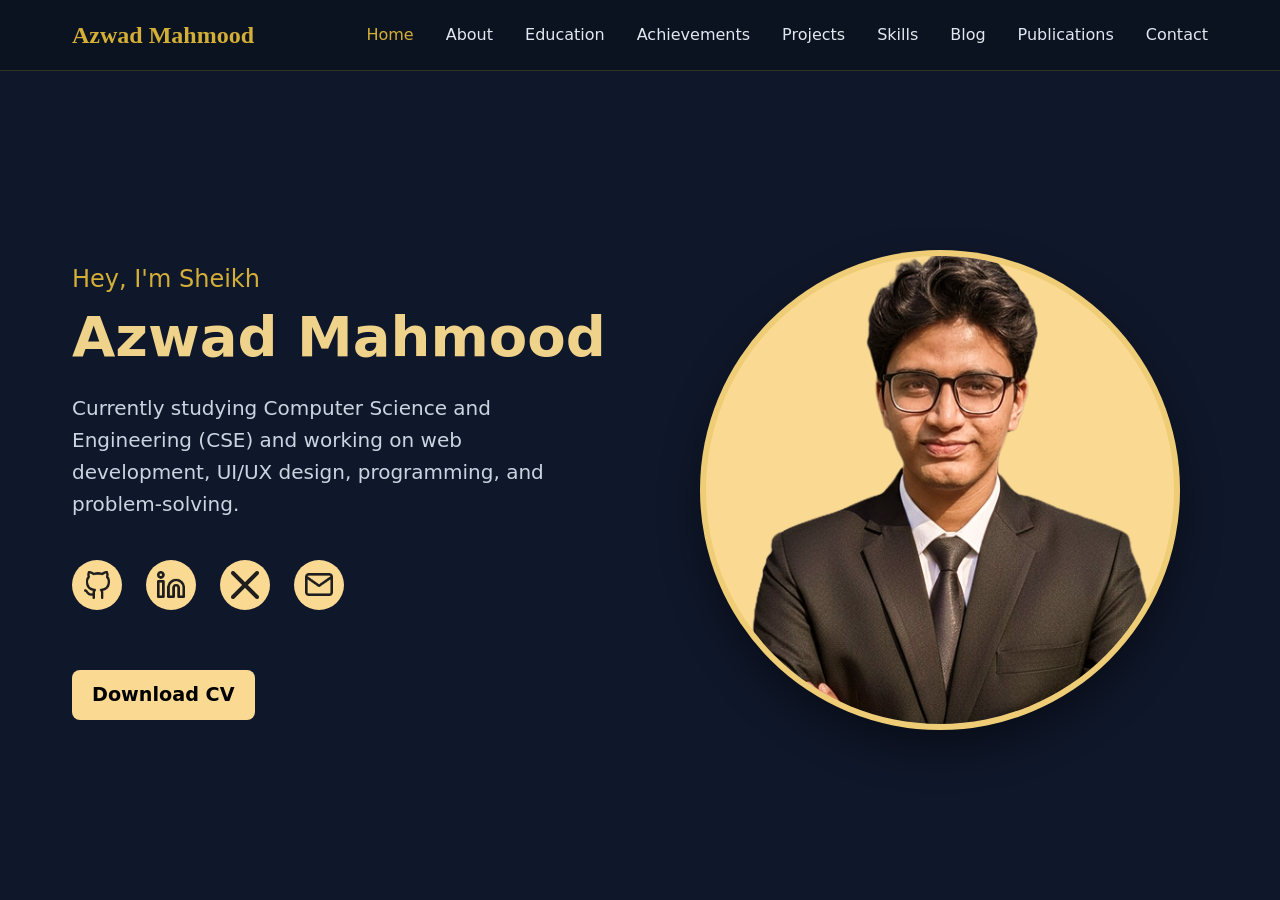
<file: index.html>
<!doctype html>
<html lang="en">

<head>
  <meta charset="UTF-8" />
  <meta name="viewport" content="width=device-width, initial-scale=1.0" />

  <title>Sheikh Azwad Mahmood | Portfolio</title>

  <link rel="stylesheet" href="styles.css" />
</head>

<body>

  <!-- Navbar -->
  <nav class="navbar">
    <div class="nav-container">

      <a href="index.html" class="logo">Azwad Mahmood</a>

      <ul class="nav-links">
        <li><a href="index.html" class="active">Home</a></li>
        <li><a href="about.html">About</a></li>
        <li><a href="education.html">Education</a></li>
        <li><a href="achievements.html">Achievements</a></li>
        <li><a href="projects.html">Projects</a></li>
        <li><a href="skills.html">Skills</a></li>
        <li><a href="blog.html">Blog</a></li>
        <li><a href="publications.html">Publications</a></li>
        <li><a href="contact.html">Contact</a></li>
      </ul>

    </div>
  </nav>


  <!-- Home / Hero Section -->
  <section id="home" class="hero">

    <div class="hero-content">

      <div class="hero-text">

        <p class="greeting">Hey, I'm Sheikh</p>

        <h1 class="name">Azwad Mahmood</h1>

        <p class="description">
          Currently studying Computer Science and Engineering (CSE) and
          working on web development, UI/UX design, programming, and
          problem-solving.
        </p>

        <div class="social-links">

          <a href="https://github.com/1AZWAD" target="_blank" rel="noopener noreferrer" class="social-icon">
            <img src="./assets/icons/github.png" alt="GitHub" />
          </a>

          <a href="https://www.linkedin.com/in/sheikh-azwad-mahmood-7a0b43329" target="_blank" rel="noopener noreferrer"
            class="social-icon">
            <img src="./assets/icons/linkedin.png" alt="LinkedIn" />
          </a>

          <a href="https://x.com/AzwadSheikh" target="_blank" rel="noopener noreferrer" class="social-icon">
            <img src="./assets/icons/twitter.png" alt="X" />
          </a>

          <a href="mailto:mahmoodazwad@gmail.com" class="social-icon">
            <img src="./assets/icons/mail.png" alt="Email" />
          </a>

        </div>


        <div class="hero-btns">

          <a href="./assets/docs/resume.pdf" class="download-cv-btn">
            Download CV
          </a>

        </div>

      </div>


      <div class="hero-image-container">

        <img src="./assets/images/hero.png" alt="Sheikh Azwad Mahmood" class="hero-image" />

      </div>

    </div>

  </section>




  <script src="script.js"></script>

</body>

</html>
</file>
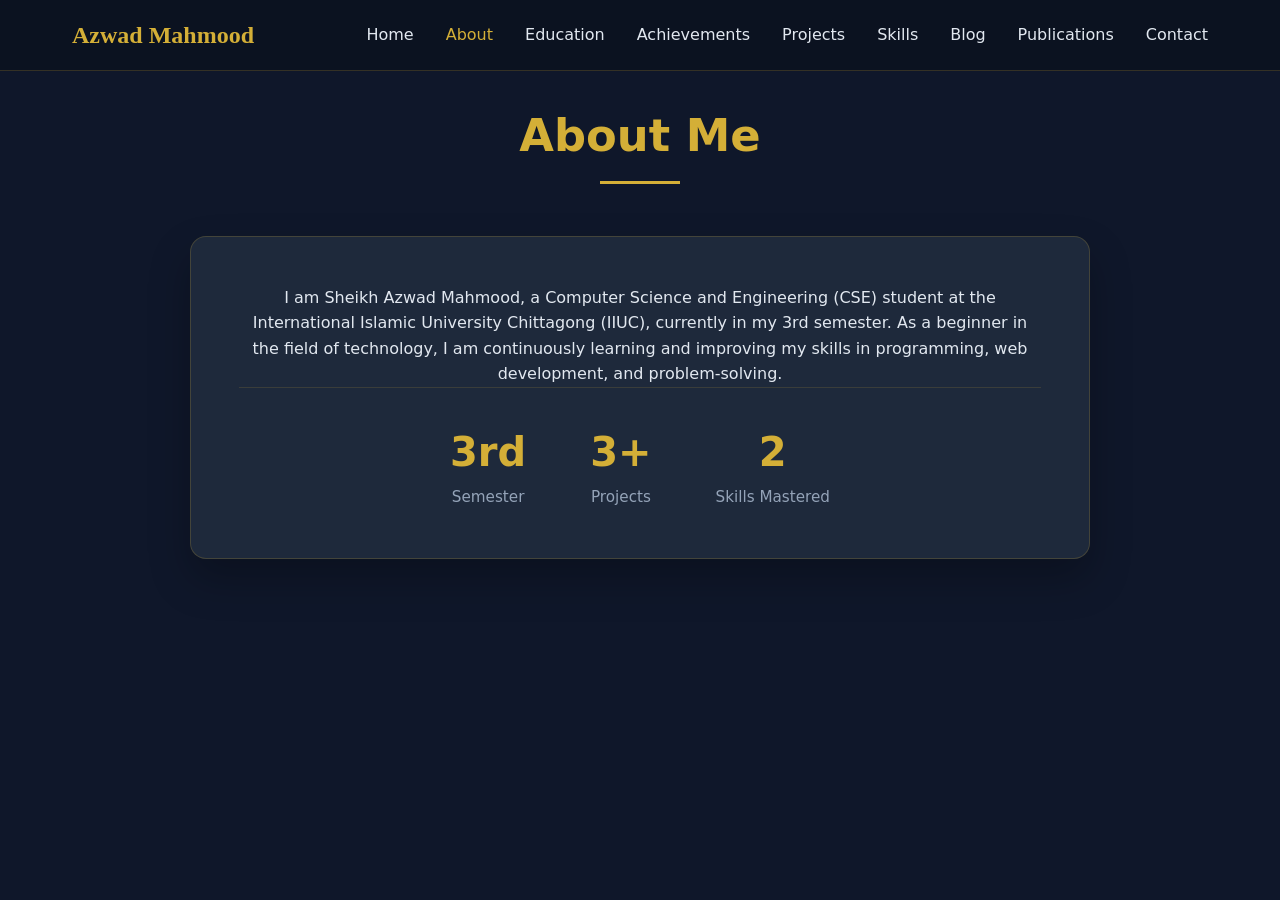
<file: about.html>
<!doctype html>
<html lang="en">

<head>
    <meta charset="UTF-8">
    <meta name="viewport" content="width=device-width, initial-scale=1.0">

    <title>About | Sheikh Azwad Mahmood</title>

    <link rel="stylesheet" href="styles.css">
</head>

<body>

    <!-- Navbar -->
    <nav class="navbar">
        <div class="nav-container">

            <a href="index.html" class="logo">Azwad Mahmood</a>

            <ul class="nav-links">
                <li><a href="index.html">Home</a></li>
                <li><a href="about.html" class="active">About</a></li>
                <li><a href="education.html">Education</a></li>
                <li><a href="achievements.html">Achievements</a></li>
                <li><a href="projects.html">Projects</a></li>
                <li><a href="skills.html">Skills</a></li>
                <li><a href="blog.html">Blog</a></li>
                <li><a href="publications.html">Publications</a></li>
                <li><a href="contact.html">Contact</a></li>
            </ul>

        </div>
    </nav>


    <!-- About Section -->
    <section class="about">

        <div class="section-container">

            <h2 class="section-title">About Me</h2>

            <div class="about-content">

                <div class="about-text">

                    <p>
                        I am Sheikh Azwad Mahmood, a Computer Science and Engineering
                        (CSE) student at the International Islamic University Chittagong
                        (IIUC), currently in my 3rd semester. As a beginner in the field
                        of technology, I am continuously learning and improving my skills
                        in programming, web development, and problem-solving.
                    </p>

                    <div class="about-stats">

                        <div class="stat-item">
                            <span class="stat-number">3rd</span>
                            <span class="stat-label">Semester</span>
                        </div>

                        <div class="stat-item">
                            <span class="stat-number">3+</span>
                            <span class="stat-label">Projects</span>
                        </div>

                        <div class="stat-item">
                            <span class="stat-number">2</span>
                            <span class="stat-label">Skills Mastered</span>
                        </div>

                    </div>

                </div>

            </div>

        </div>

    </section>





    <script src="script.js"></script>

</body>

</html>
</file>
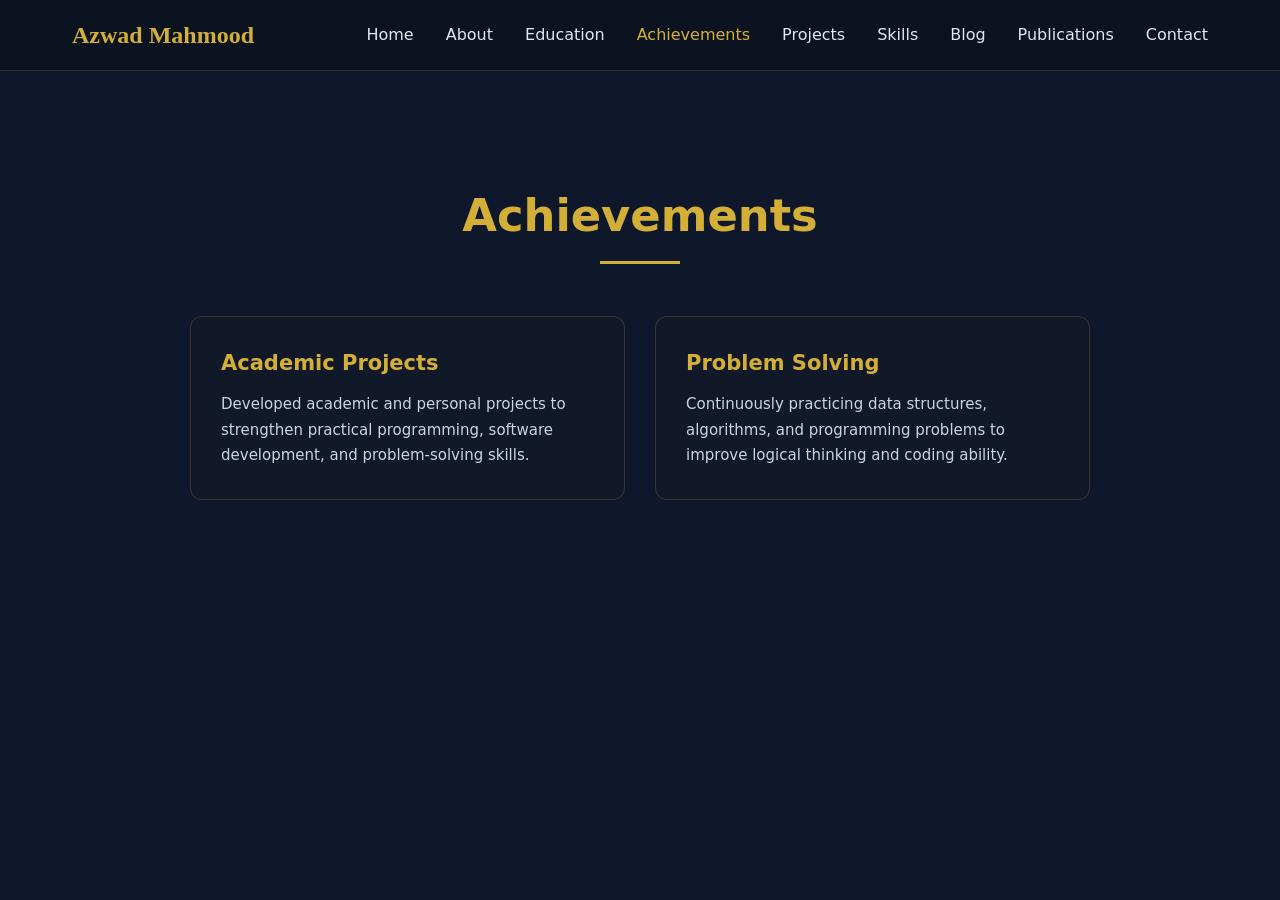
<file: achievements.html>
<!doctype html>
<html lang="en">

<head>
    <meta charset="UTF-8">
    <meta name="viewport" content="width=device-width, initial-scale=1.0">

    <title>Achievements | Sheikh Azwad Mahmood</title>

    <link rel="stylesheet" href="styles.css">
</head>

<body>

    <!-- Navbar -->
    <nav class="navbar">
        <div class="nav-container">

            <a href="index.html" class="logo">Azwad Mahmood</a>

            <ul class="nav-links">
                <li><a href="index.html">Home</a></li>
                <li><a href="about.html">About</a></li>
                <li><a href="education.html">Education</a></li>
                <li><a href="achievements.html" class="active">Achievements</a></li>
                <li><a href="projects.html">Projects</a></li>
                <li><a href="skills.html">Skills</a></li>
                <li><a href="blog.html">Blog</a></li>
                <li><a href="publications.html">Publications</a></li>
                <li><a href="contact.html">Contact</a></li>
            </ul>

        </div>
    </nav>


    <!-- Achievements Section -->
    <section class="achievements">

        <div class="section-container">

            <h2 class="section-title">Achievements</h2>

            <div class="achievement-grid">

                <div class="achievement-card">

                    <h3>Academic Projects</h3>

                    <p>
                        Developed academic and personal projects to strengthen practical
                        programming, software development, and problem-solving skills.
                    </p>

                </div>


                <div class="achievement-card">

                    <h3>Problem Solving</h3>

                    <p>
                        Continuously practicing data structures, algorithms, and
                        programming problems to improve logical thinking and coding ability.
                    </p>

                </div>

            </div>

        </div>

    </section>





    <script src="script.js"></script>

</body>

</html>
</file>
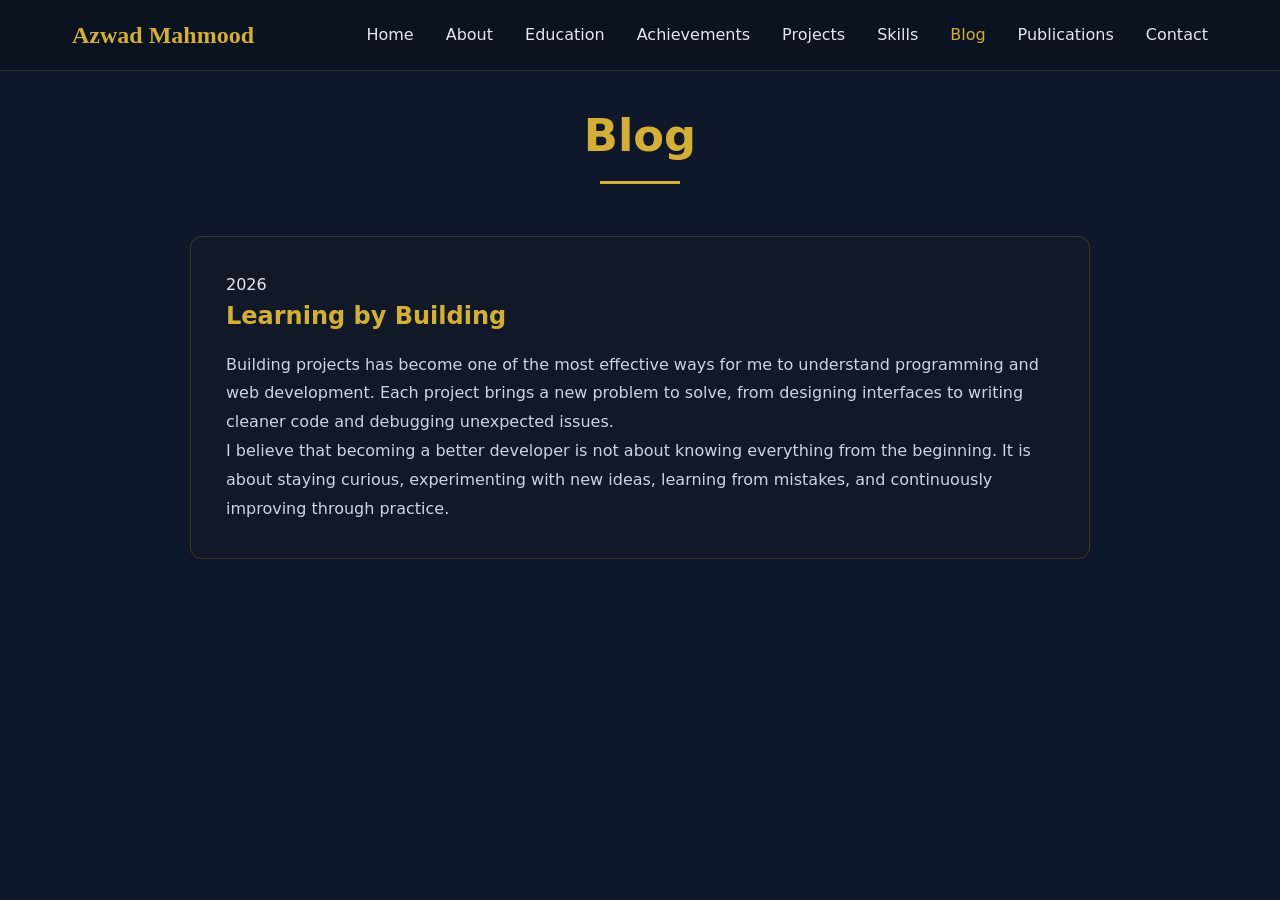
<file: blog.html>
<!doctype html>
<html lang="en">

<head>
    <meta charset="UTF-8">
    <meta name="viewport" content="width=device-width, initial-scale=1.0">

    <title>Blog | Sheikh Azwad Mahmood</title>

    <link rel="stylesheet" href="styles.css">
</head>

<body>

    <!-- Navbar -->
    <nav class="navbar">
        <div class="nav-container">

            <a href="index.html" class="logo">Azwad Mahmood</a>

            <ul class="nav-links">
                <li><a href="index.html">Home</a></li>
                <li><a href="about.html">About</a></li>
                <li><a href="education.html">Education</a></li>
                <li><a href="achievements.html">Achievements</a></li>
                <li><a href="projects.html">Projects</a></li>
                <li><a href="skills.html">Skills</a></li>
                <li><a href="blog.html" class="active">Blog</a></li>
                <li><a href="publications.html">Publications</a></li>
                <li><a href="contact.html">Contact</a></li>
            </ul>

        </div>
    </nav>


    <!-- Blog Section -->
    <section class="blog">

        <div class="section-container">

            <h2 class="section-title">Blog</h2>

            <div class="blog-content">

                <article class="blog-card">

                    <span class="blog-date">2026</span>

                    <h3>Learning by Building</h3>

                    <p>
                        Building projects has become one of the most effective ways for
                        me to understand programming and web development. Each project
                        brings a new problem to solve, from designing interfaces to
                        writing cleaner code and debugging unexpected issues.
                    </p>

                    <p>
                        I believe that becoming a better developer is not about knowing
                        everything from the beginning. It is about staying curious,
                        experimenting with new ideas, learning from mistakes, and
                        continuously improving through practice.
                    </p>

                </article>

            </div>

        </div>

    </section>





    <script src="script.js"></script>

</body>

</html>
</file>
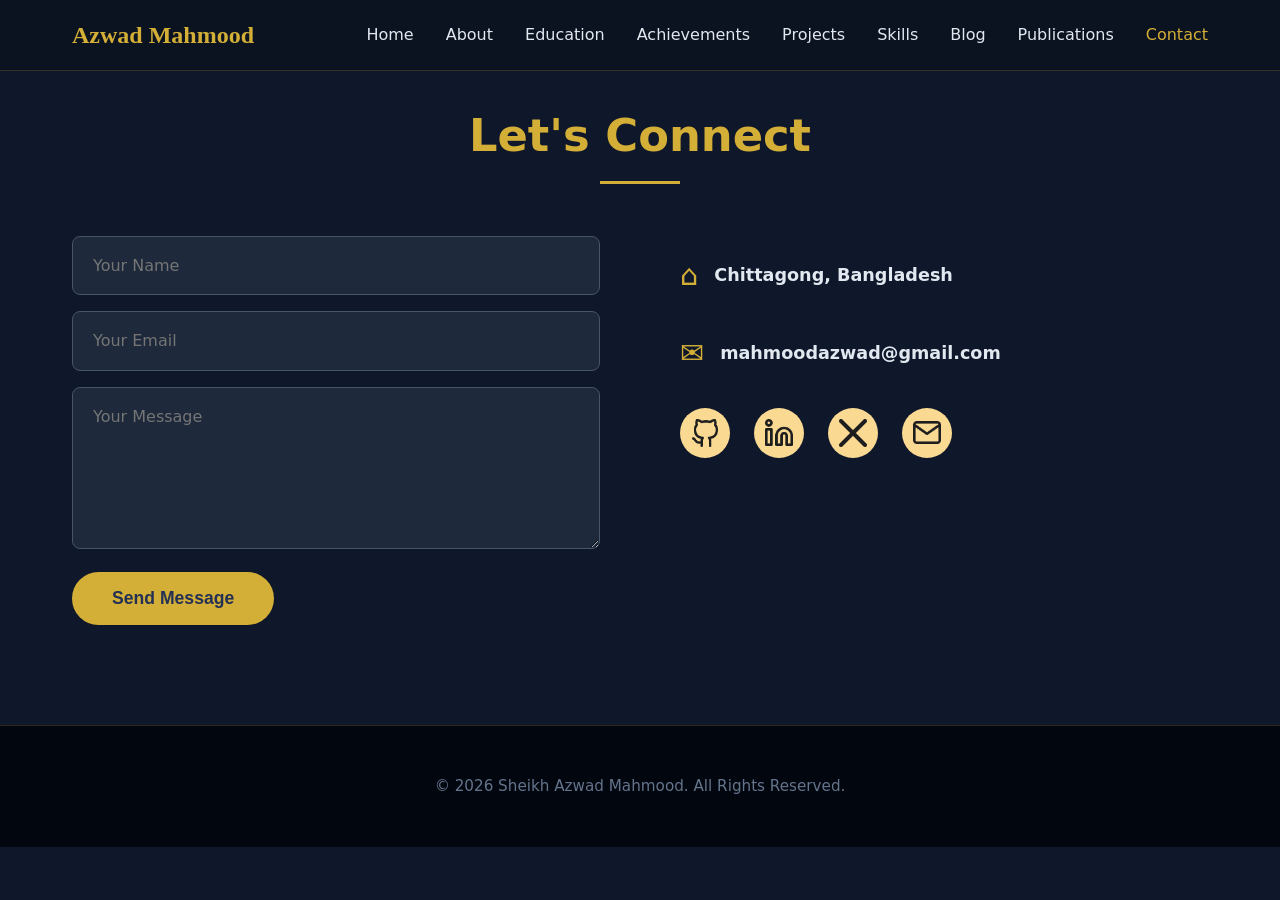
<file: contact.html>
<!doctype html>
<html lang="en">

<head>
    <meta charset="UTF-8">
    <meta name="viewport" content="width=device-width, initial-scale=1.0">

    <title>Contact | Sheikh Azwad Mahmood</title>

    <link rel="stylesheet" href="styles.css">
</head>

<body>

    <!-- Navbar -->
    <nav class="navbar">
        <div class="nav-container">

            <a href="index.html" class="logo">Azwad Mahmood</a>

            <ul class="nav-links">
                <li><a href="index.html">Home</a></li>
                <li><a href="about.html">About</a></li>
                <li><a href="education.html">Education</a></li>
                <li><a href="achievements.html">Achievements</a></li>
                <li><a href="projects.html">Projects</a></li>
                <li><a href="skills.html">Skills</a></li>
                <li><a href="blog.html">Blog</a></li>
                <li><a href="publications.html">Publications</a></li>
                <li><a href="contact.html" class="active">Contact</a></li>
            </ul>

        </div>
    </nav>


    <!-- Contact Section -->
    <section class="contact">

        <div class="section-container">

            <h2 class="section-title">Let's Connect</h2>

            <div class="contact-content">

                <!-- Contact Form -->
                <div class="contact-form">

                    <form action="https://formspree.io/f/xkodevez" method="POST">

                        <div class="form-group">
                            <input type="text" name="name" placeholder="Your Name" required>
                        </div>

                        <div class="form-group">
                            <input type="email" name="email" placeholder="Your Email" required>
                        </div>

                        <div class="form-group">
                            <textarea name="message" placeholder="Your Message" rows="5" required></textarea>
                        </div>

                        <button type="submit" class="submit-btn">
                            Send Message
                        </button>

                    </form>

                </div>


                <!-- Contact Information -->
                <div class="contact-info">

                    <div class="info-item">
                        <span class="icon">⌂</span>

                        <div>
                            <strong>Chittagong, Bangladesh</strong>
                        </div>
                    </div>


                    <div class="info-item">
                        <span class="icon">✉</span>

                        <div>
                            <strong>mahmoodazwad@gmail.com</strong>
                        </div>
                    </div>


                    <!-- Social Links -->
                    <div class="social-links">

                        <a href="https://github.com/1AZWAD" target="_blank" rel="noopener noreferrer"
                            class="social-icon">
                            <img src="./assets/icons/github.png" alt="GitHub">
                        </a>

                        <a href="https://www.linkedin.com/in/sheikh-azwad-mahmood-7a0b43329" target="_blank"
                            rel="noopener noreferrer" class="social-icon">
                            <img src="./assets/icons/linkedin.png" alt="LinkedIn">
                        </a>

                        <a href="https://x.com/AzwadSheikh" target="_blank" rel="noopener noreferrer"
                            class="social-icon">
                            <img src="./assets/icons/twitter.png" alt="X">
                        </a>

                        <a href="mailto:mahmoodazwad@gmail.com" class="social-icon">
                            <img src="./assets/icons/mail.png" alt="Email">
                        </a>

                    </div>

                </div>

            </div>

        </div>

    </section>


    <!-- Footer -->
    <footer class="footer">

        <div class="footer-content">

            <p>
                &copy; 2026 Sheikh Azwad Mahmood. All Rights Reserved.
            </p>

        </div>

    </footer>


    <script src="script.js"></script>

</body>

</html>
</file>
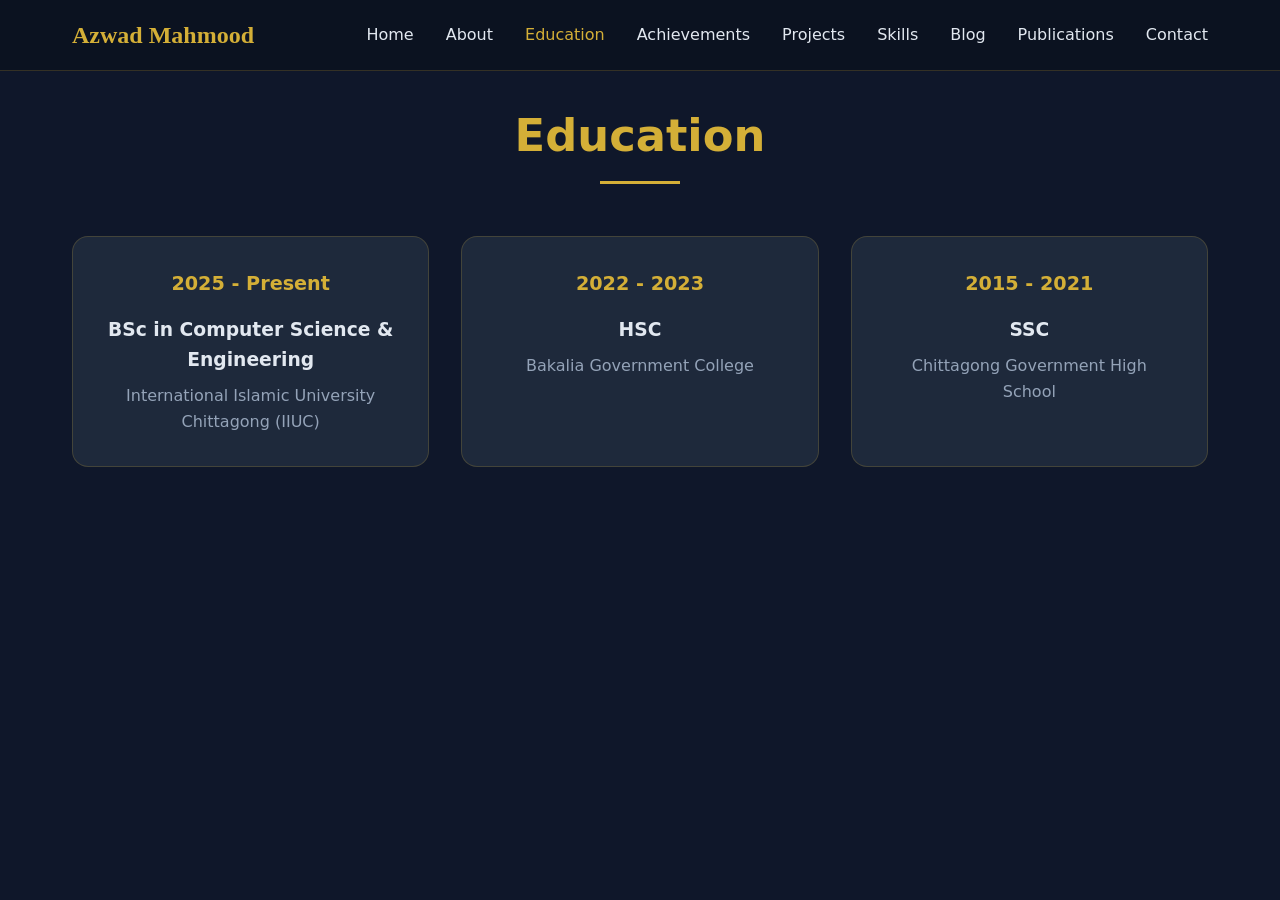
<file: education.html>
<!doctype html>
<html lang="en">

<head>
    <meta charset="UTF-8">
    <meta name="viewport" content="width=device-width, initial-scale=1.0">

    <title>Education | Sheikh Azwad Mahmood</title>

    <link rel="stylesheet" href="styles.css">
</head>

<body>

    <!-- Navbar -->
    <nav class="navbar">
        <div class="nav-container">

            <a href="index.html" class="logo">Azwad Mahmood</a>

            <ul class="nav-links">
                <li><a href="index.html">Home</a></li>
                <li><a href="about.html">About</a></li>
                <li><a href="education.html" class="active">Education</a></li>
                <li><a href="achievements.html">Achievements</a></li>
                <li><a href="projects.html">Projects</a></li>
                <li><a href="skills.html">Skills</a></li>
                <li><a href="blog.html">Blog</a></li>
                <li><a href="publications.html">Publications</a></li>
                <li><a href="contact.html">Contact</a></li>
            </ul>

        </div>
    </nav>


    <!-- Education Section -->
    <section class="education">

        <div class="section-container">

            <h2 class="section-title">Education</h2>

            <div class="education-grid">

                <div class="education-card">
                    <span class="education-year">2025 - Present</span>

                    <h3>BSc in Computer Science &amp; Engineering</h3>

                    <h4>
                        International Islamic University Chittagong (IIUC)
                    </h4>
                </div>


                <div class="education-card">
                    <span class="education-year">2022 - 2023</span>

                    <h3>HSC</h3>

                    <h4>
                        Bakalia Government College
                    </h4>
                </div>


                <div class="education-card">
                    <span class="education-year">2015 - 2021</span>

                    <h3>SSC</h3>

                    <h4>
                        Chittagong Government High School
                    </h4>
                </div>

            </div>

        </div>

    </section>





    <script src="script.js"></script>

</body>

</html>
</file>
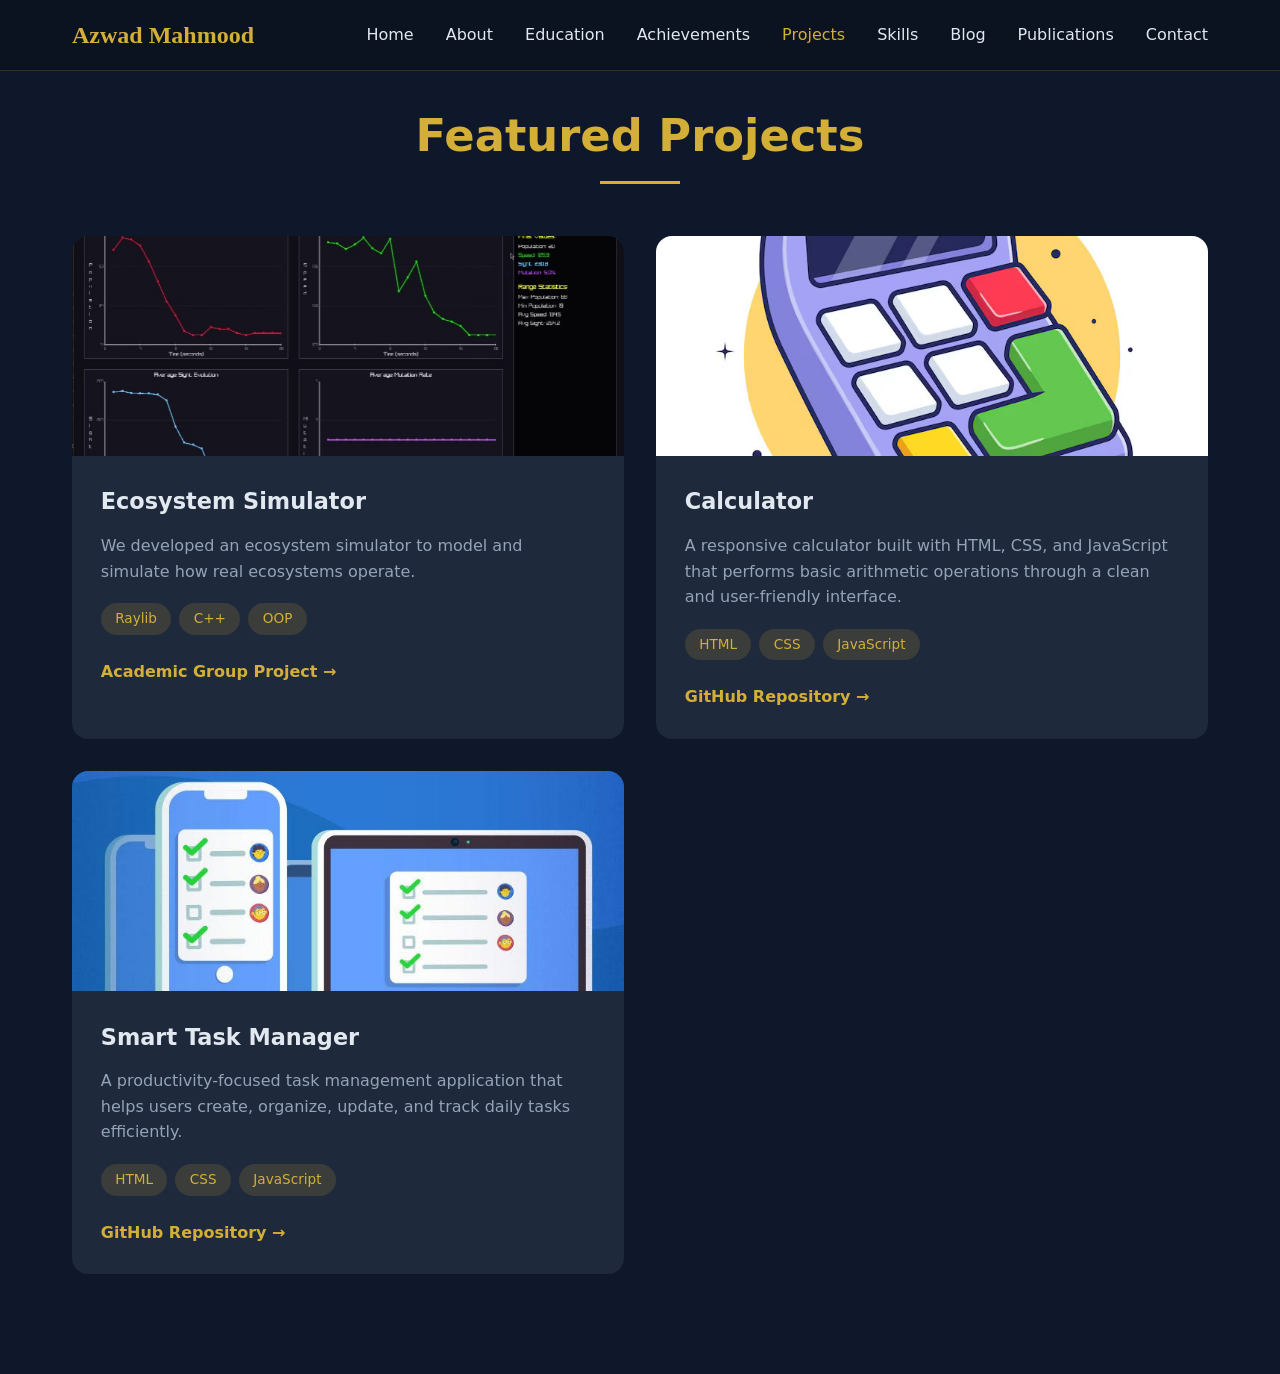
<file: projects.html>
<!doctype html>
<html lang="en">

<head>
  <meta charset="UTF-8">
  <meta name="viewport" content="width=device-width, initial-scale=1.0">

  <title>Projects | Sheikh Azwad Mahmood</title>

  <link rel="stylesheet" href="styles.css">
</head>

<body>

  <!-- Navbar -->
  <nav class="navbar">
    <div class="nav-container">

      <a href="index.html" class="logo">Azwad Mahmood</a>

      <ul class="nav-links">
        <li><a href="index.html">Home</a></li>
        <li><a href="about.html">About</a></li>
        <li><a href="education.html">Education</a></li>
        <li><a href="achievements.html">Achievements</a></li>
        <li><a href="projects.html" class="active">Projects</a></li>
        <li><a href="skills.html">Skills</a></li>
        <li><a href="blog.html">Blog</a></li>
        <li><a href="publications.html">Publications</a></li>
        <li><a href="contact.html">Contact</a></li>
      </ul>

    </div>
  </nav>


  <!-- Projects Section -->
  <section class="projects">

    <div class="section-container">

      <h2 class="section-title">Featured Projects</h2>

      <div class="projects-grid">

        <!-- Ecosystem Simulator -->
        <div class="project-card">

          <div class="project-image">
            <img
              src="./assets/images/ecosystem-project.jpg"
              alt="Ecosystem Simulator"
            >
          </div>

          <div class="project-info">

            <h3>Ecosystem Simulator</h3>

            <p>
              We developed an ecosystem simulator to model and simulate how
              real ecosystems operate.
            </p>

            <div class="project-tags">
              <span>Raylib</span>
              <span>C++</span>
              <span>OOP</span>
            </div>

            <a
              href="https://github.com/1AZWAD/Ecosystem-Simulation"
              target="_blank"
              rel="noopener noreferrer"
              class="project-link"
            >
              Academic Group Project →
            </a>

          </div>

        </div>


        <!-- Calculator -->
        <div class="project-card">

          <div class="project-image">
            <img
              src="./assets/images/Calculator-project.jpg"
              alt="Calculator"
            >
          </div>

          <div class="project-info">

            <h3>Calculator</h3>

            <p>
              A responsive calculator built with HTML, CSS, and JavaScript
              that performs basic arithmetic operations through a clean and
              user-friendly interface.
            </p>

            <div class="project-tags">
              <span>HTML</span>
              <span>CSS</span>
              <span>JavaScript</span>
            </div>

            <a
              href="https://github.com/1AZWAD/calculator"
              target="_blank"
              rel="noopener noreferrer"
              class="project-link"
            >
              GitHub Repository →
            </a>

          </div>

        </div>


        <!-- Smart Task Manager -->
        <div class="project-card">

          <div class="project-image">
            <img
              src="./assets/images/task-manager-project.jpg"
              alt="Smart Task Manager"
            >
          </div>

          <div class="project-info">

            <h3>Smart Task Manager</h3>

            <p>
              A productivity-focused task management application that helps
              users create, organize, update, and track daily tasks efficiently.
            </p>

            <div class="project-tags">
              <span>HTML</span>
              <span>CSS</span>
              <span>JavaScript</span>
            </div>

            <a
              href="https://github.com/1AZWAD/Smart-Task-Manager"
              target="_blank"
              rel="noopener noreferrer"
              class="project-link"
            >
              GitHub Repository →
            </a>

          </div>

        </div>

      </div>

    </div>

  </section>





  <script src="script.js"></script>

</body>

</html>
</file>
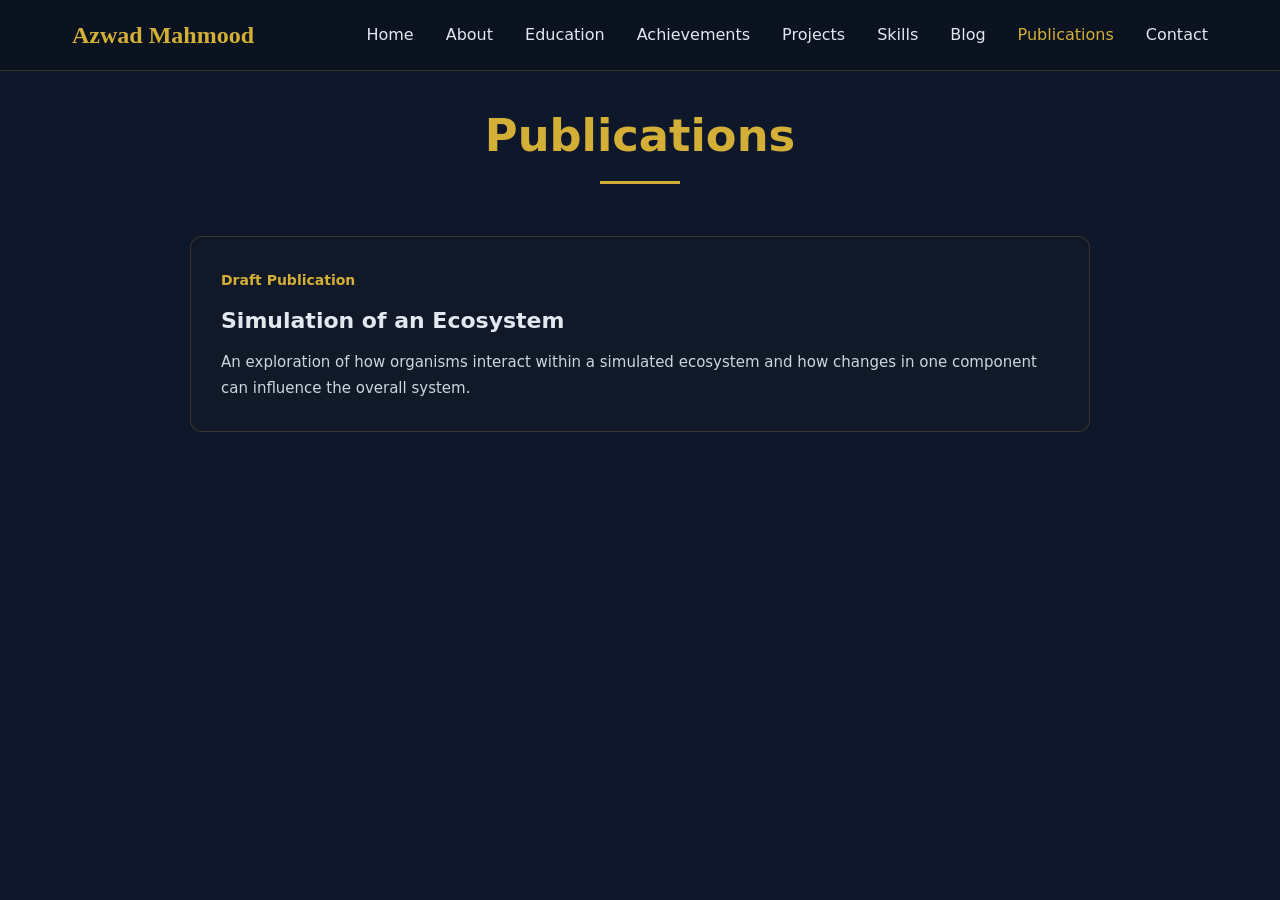
<file: publications.html>
<!doctype html>
<html lang="en">

<head>
    <meta charset="UTF-8">
    <meta name="viewport" content="width=device-width, initial-scale=1.0">

    <title>Publications | Sheikh Azwad Mahmood</title>

    <link rel="stylesheet" href="styles.css">
</head>

<body>

    <!-- Navbar -->
    <nav class="navbar">
        <div class="nav-container">

            <a href="index.html" class="logo">Azwad Mahmood</a>

            <ul class="nav-links">
                <li><a href="index.html">Home</a></li>
                <li><a href="about.html">About</a></li>
                <li><a href="education.html">Education</a></li>
                <li><a href="achievements.html">Achievements</a></li>
                <li><a href="projects.html">Projects</a></li>
                <li><a href="skills.html">Skills</a></li>
                <li><a href="blog.html">Blog</a></li>
                <li><a href="publications.html" class="active">Publications</a></li>
                <li><a href="contact.html">Contact</a></li>
            </ul>

        </div>
    </nav>


    <!-- Publications Section -->
    <section class="publications">

        <div class="section-container">

            <h2 class="section-title">Publications</h2>

            <div class="publication-grid">

                <div class="publication-card">

                    <span class="publication-type">Draft Publication</span>

                    <h3>Simulation of an Ecosystem</h3>

                    <p>
                        An exploration of how organisms interact within a simulated
                        ecosystem and how changes in one component can influence the
                        overall system.
                    </p>

                </div>

            </div>

        </div>

    </section>





    <script src="script.js"></script>

</body>

</html>
</file>
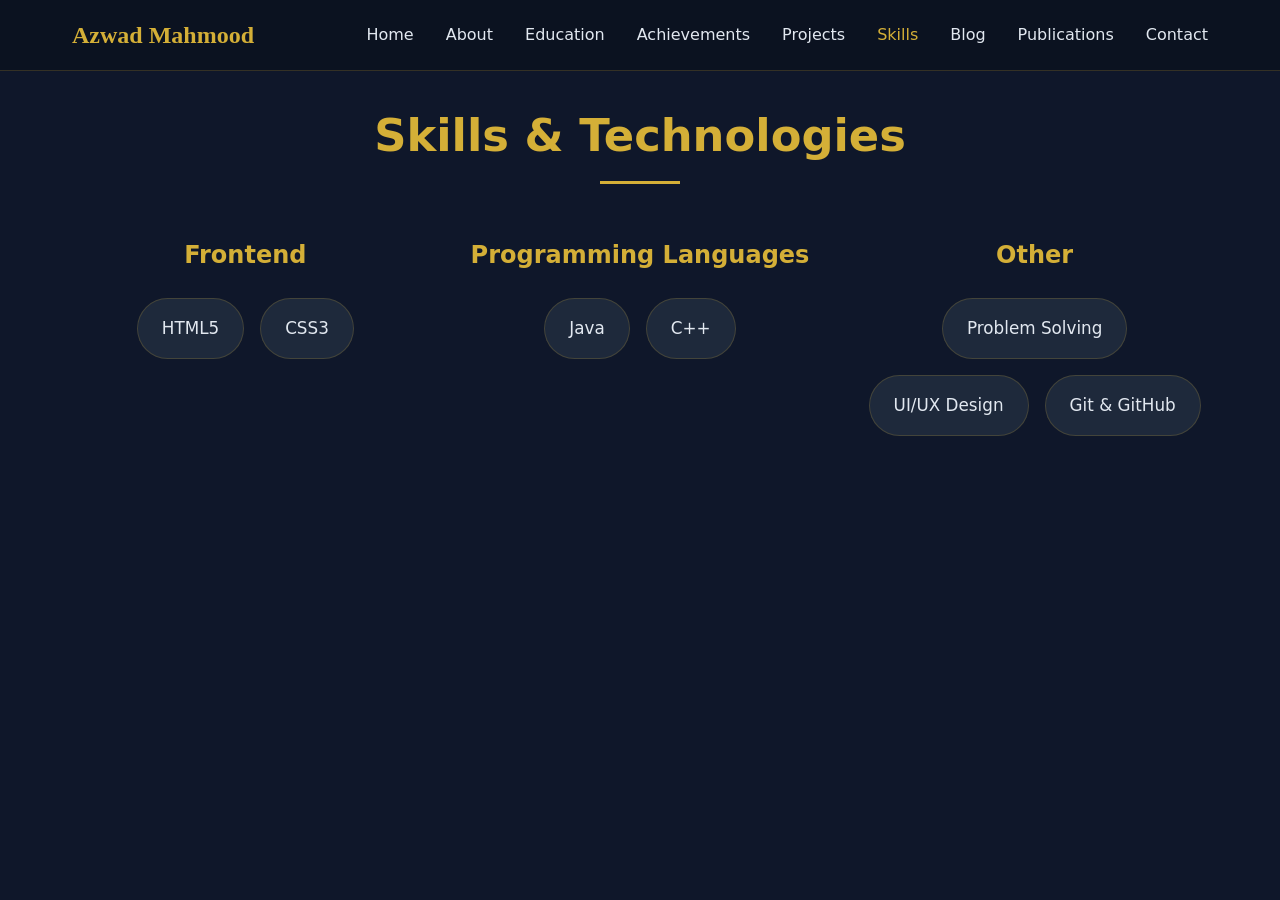
<file: skills.html>
<!doctype html>
<html lang="en">

<head>
  <meta charset="UTF-8">
  <meta name="viewport" content="width=device-width, initial-scale=1.0">

  <title>Skills | Sheikh Azwad Mahmood</title>

  <link rel="stylesheet" href="styles.css">
</head>

<body>

  <!-- Navbar -->
  <nav class="navbar">
    <div class="nav-container">

      <a href="index.html" class="logo">Azwad Mahmood</a>

      <ul class="nav-links">
        <li><a href="index.html">Home</a></li>
        <li><a href="about.html">About</a></li>
        <li><a href="education.html">Education</a></li>
        <li><a href="achievements.html">Achievements</a></li>
        <li><a href="projects.html">Projects</a></li>
        <li><a href="skills.html" class="active">Skills</a></li>
        <li><a href="blog.html">Blog</a></li>
        <li><a href="publications.html">Publications</a></li>
        <li><a href="contact.html">Contact</a></li>
      </ul>

    </div>
  </nav>


  <!-- Skills Section -->
  <section class="skills">

    <div class="section-container">

      <h2 class="section-title">Skills &amp; Technologies</h2>

      <div class="skills-grid">

        <!-- Frontend -->
        <div class="skill-category">

          <h3>Frontend</h3>

          <div class="skill-items">
            <div class="skill-item">HTML5</div>
            <div class="skill-item">CSS3</div>
          </div>

        </div>


        <!-- Programming Languages -->
        <div class="skill-category">

          <h3>Programming Languages</h3>

          <div class="skill-items">
            <div class="skill-item">Java</div>
            <div class="skill-item">C++</div>
          </div>

        </div>


        <!-- Other -->
        <div class="skill-category">

          <h3>Other</h3>

          <div class="skill-items">
            <div class="skill-item">Problem Solving</div>
            <div class="skill-item">UI/UX Design</div>
            <div class="skill-item">Git &amp; GitHub</div>
          </div>

        </div>

      </div>

    </div>

  </section>




  <script src="script.js"></script>

</body>

</html>
</file>
<file: styles.css>
:root {
  --navy: #243054;
  --gold: #d4af37;
  --light-gold: #f0d38a;
  --text-light: #e2e8f0;
}

/* RESET */
* {
  margin: 0;
  padding: 0;
  box-sizing: border-box;
}

html {
  scroll-behavior: smooth;
}

body {
  font-family: "Segoe UI", system-ui, -apple-system, sans-serif;
  line-height: 1.6;
  color: var(--text-light);
  background: #0f172a;
  overflow-x: hidden;
}

/* NAVBAR */
.navbar {
  position: fixed;
  top: 0;
  left: 0;
  right: 0;
  z-index: 1000;
  background: #0b1220;
  border-bottom: 1px solid rgba(212, 175, 55, 0.2);
}

.nav-container {
  max-width: 1200px;
  margin: auto;
  padding: 1rem 2rem;
  display: flex;
  justify-content: space-between;
  align-items: center;
}

.logo {
  font-family: Georgia, serif;
  font-size: 1.5rem;
  font-weight: 700;
  color: var(--gold);
  text-decoration: none;
}

.nav-links {
  display: flex;
  gap: 2rem;
  list-style: none;
}

.nav-links a {
  color: var(--text-light);
  text-decoration: none;
  font-weight: 500;
  transition: color 0.3s ease;
}

.nav-links a:hover,
.nav-links a.active {
  color: var(--gold);
}

/* HERO */
.hero {
  min-height: 100vh;
  display: flex;
  align-items: center;
  padding-top: 80px;
  background: #0f172a;
  overflow: hidden;
}

.hero-content {
  max-width: 1200px;
  width: 100%;
  margin: auto;
  padding: 0 2rem;
  display: grid;
  grid-template-columns: 1fr 1fr;
  gap: 4rem;
  align-items: center;
}

.hero-text {
  padding: 2rem 0;
}

.greeting {
  font-size: 1.5rem;
  color: var(--gold);
  margin-bottom: 0.5rem;
  font-weight: 500;
}

.name {
  font-size: 3.5rem;
  line-height: 1.1;
  margin-bottom: 1.5rem;
  color: var(--light-gold);
}

.description {
  max-width: 500px;
  font-size: 1.25rem;
  margin-bottom: 2.5rem;
  color: #cbd5e1;
}

/* SOCIAL LINKS */
.social-links {
  display: flex;
  align-items: center;
  gap: 1.5rem;
}

.social-icon {
  width: 50px;
  height: 50px;
  display: flex;
  align-items: center;
  justify-content: center;
  background: #fada93;
  color: var(--gold);
  border-radius: 50%;
  font-size: 1.4rem;
  text-decoration: none;
  transition: all 0.3s ease;
}

.social-icon>img {
  width: 28px;
  height: 28px;
  object-fit: contain;
}

.social-icon:hover {
  background: var(--gold);
  color: var(--navy);
  transform: translateY(-3px);
}

/* HERO IMAGE */
.hero-image-container {
  display: flex;
  justify-content: center;
}

.hero-image {
  width: 480px;
  height: 480px;
  border-radius: 50%;
  object-fit: cover;
  background: #fada93;
  border: 6px solid rgba(212, 175, 55, 0.3);
  box-shadow: 0 20px 40px rgba(0, 0, 0, 0.4);
}

/* BUTTON */
.hero-btns {
  margin-top: 40px;
}

.download-cv-btn {
  display: inline-block;
  margin-top: 20px;
  padding: 10px 20px;
  background: #fada93;
  color: #000;
  font-size: larger;
  font-weight: bold;
  text-decoration: none;
  border-radius: 8px;
  transition: all 0.3s ease;
}

.download-cv-btn:hover {
  background: var(--gold);
  transform: translateY(-2px);
}

/* COMMON SECTIONS */
.section-container {
  max-width: 1200px;
  margin: auto;
  padding: 100px 2rem;
}

.section-title {
  position: relative;
  margin-bottom: 4rem;
  color: var(--gold);
  font-size: 2.8rem;
  text-align: center;
}

.section-title::after {
  content: "";
  position: absolute;
  bottom: -12px;
  left: 50%;
  transform: translateX(-50%);
  width: 80px;
  height: 3px;
  background: var(--gold);
}

/* EDUCATION */
.education {
  background: #0f172a;
}

.education-grid {
  display: grid;
  grid-template-columns: repeat(3, 1fr);
  gap: 2rem;
}

.education-card {
  padding: 2rem;
  background: #1e293b;
  border-radius: 16px;
  text-align: center;

  border: 1px solid rgba(212, 175, 55, 0.2);
  transition: all 0.3s ease;
}

.education-card:hover {
  transform: translateY(-5px);
  border-color: var(--gold);
  box-shadow: 0 20px 40px rgba(212, 175, 55, 0.15);
}

.education-year {
  display: block;
  color: var(--gold);
  font-size: 1.2rem;
  font-weight: 600;
  margin-bottom: 1rem;
}

.education-card h3 {
  color: var(--text-light);
  margin-bottom: 0.5rem;
}

.education-card h4 {
  color: #94a3b8;
  font-weight: 500;
}

/* =========================
ACHIEVEMENTS
========================= */

.achievements {
  padding: 80px 0;
}

.achievement-grid {
  display: grid;
  grid-template-columns: repeat(2, 1fr);
  gap: 30px;
  max-width: 900px;
  margin: 40px auto 0;
}

.achievement-card {
  padding: 30px;
  background: #111827;
  border: 1px solid rgba(212, 175, 55, 0.2);
  border-radius: 12px;
  transition: 0.3s ease;
}

.achievement-card:hover {
  transform: translateY(-5px);
  border-color: #d4af37;
}

.achievement-card h3 {
  margin-bottom: 12px;
  color: #d4af37;
  font-size: 21px;
}

.achievement-card p {
  color: #cbd5e1;
  line-height: 1.7;
  font-size: 15px;
  margin: 0;
}

/* =========================
   BLOG
========================= */

.blog {
  background: #0f172a;
}

.blog-content {
  max-width: 900px;
  margin: 0 auto;
}

.blog-card {
  padding: 35px;
  background: #111827;
  border: 1px solid rgba(212, 175, 55, 0.2);
  border-radius: 12px;
  transition: 0.3s ease;
}

.blog-card:hover {
  transform: translateY(-5px);
  border-color: #d4af37;
}

.blog-card h3 {
  margin-bottom: 15px;
  color: #d4af37;
  font-size: 24px;
}

.blog-card p {
  color: #cbd5e1;
  line-height: 1.8;
  font-size: 16px;
  margin: 0;
}

/* =========================
   PUBLICATIONS
========================= */

.publications {
  background: #0f172a;
}

.publication-grid {
  max-width: 900px;
  margin: 0 auto;
}

.publication-card {
  padding: 30px;
  background: #111827;
  border: 1px solid rgba(212, 175, 55, 0.2);
  border-radius: 12px;
  transition: 0.3s ease;
}

.publication-card:hover {
  transform: translateY(-5px);
  border-color: #d4af37;
}

.publication-type {
  display: inline-block;
  margin-bottom: 12px;
  color: #d4af37;
  font-size: 14px;
  font-weight: 600;
}

.publication-card h3 {
  margin-bottom: 12px;
  color: #e2e8f0;
  font-size: 22px;
}

.publication-card p {
  margin: 0;
  color: #cbd5e1;
  line-height: 1.7;
  font-size: 15px;
}

/* ABOUT */
.about {
  background: #0f172a;
}

.about-content {
  max-width: 900px;
  margin: auto;
  text-align: center;
}

.about-text {
  padding: 3rem;
  background: #1e293b;
  border: 1px solid rgba(212, 175, 55, 0.2);
  border-radius: 16px;
  box-shadow: 0 20px 40px rgba(0, 0, 0, 0.25);

  transition: all 0.3s ease;
}

.about-text:hover {
  transform: translateY(-5px);
  border-color: var(--gold);
  box-shadow: 0 20px 40px rgba(212, 175, 55, 0.15);
}

.about-stats {
  display: flex;
  justify-content: center;
  gap: 4rem;
  padding-top: 2rem;
  border-top: 1px solid rgba(212, 175, 55, 0.15);
}

.stat-item {
  text-align: center;
}

.stat-number {
  display: block;
  color: var(--gold);
  font-size: 2.5rem;
  font-weight: 700;
}

.stat-label {
  color: #94a3b8;
  font-size: 0.95rem;
}

/* PROJECTS */
.projects {
  background: #0f172a;
}

.projects-grid {
  display: grid;
  grid-template-columns: repeat(auto-fit, minmax(360px, 1fr));
  gap: 2rem;
}

.project-card {
  overflow: hidden;
  background: #1e293b;
  border-radius: 16px;
  transition: all 0.3s ease;
}

.project-card:hover {
  transform: translateY(-10px);
  box-shadow: 0 20px 40px rgba(212, 175, 55, 0.15);
}

.project-image img {
  width: 100%;
  height: 220px;
  display: block;
  object-fit: cover;
}

.project-info {
  padding: 1.8rem;
}

.project-info h3 {
  margin-bottom: 0.8rem;
  color: var(--text-light);
  font-size: 1.4rem;
}

.project-info p {
  margin-bottom: 1.2rem;
  color: #94a3b8;
}

.project-tags {
  display: flex;
  flex-wrap: wrap;
  gap: 0.5rem;
  margin-bottom: 1.5rem;
}

.project-tags span {
  padding: 0.3rem 0.9rem;
  background: rgba(212, 175, 55, 0.15);
  color: var(--gold);
  border-radius: 30px;
  font-size: 0.85rem;
}

.project-link {
  color: var(--gold);
  text-decoration: none;
  font-weight: 600;
}

.project-link:hover {
  color: var(--light-gold);
}

/* SKILLS */
.skills {
  background: #0f172a;
}

.skills-grid {
  display: grid;
  grid-template-columns: repeat(auto-fit, minmax(300px, 1fr));
  gap: 3rem;
}

.skill-category h3 {
  margin-bottom: 1.5rem;
  color: var(--gold);
  font-size: 1.5rem;
  text-align: center;
}

.skill-items {
  display: flex;
  flex-wrap: wrap;
  justify-content: center;
  gap: 1rem;
}

.skill-item {
  padding: 1rem 1.5rem;
  background: #1e293b;
  color: var(--text-light);
  border: 1px solid rgba(212, 175, 55, 0.2);
  border-radius: 50px;
  font-size: 1.05rem;
  transition: all 0.3s ease;
}

.skill-item:hover {
  background: var(--gold);
  color: var(--navy);
  transform: scale(1.05);
}

/* CONTACT */
.contact {
  background: #0f172a;
}

.contact-content {
  display: grid;
  grid-template-columns: 1fr 1fr;
  gap: 5rem;
  align-items: start;
}

.contact-form input,
.contact-form textarea {
  width: 100%;
  margin-bottom: 1rem;
  padding: 1rem 1.25rem;
  background: #1e293b;
  border: 1px solid #475569;
  border-radius: 8px;
  color: var(--text-light);
  font: inherit;
}

.contact-form textarea {
  min-height: 150px;
  resize: vertical;
}

.contact-form input:focus,
.contact-form textarea:focus {
  outline: none;
  border-color: var(--gold);
}

/* SUBMIT BUTTON */
.submit-btn {
  padding: 1rem 2.5rem;
  background: var(--gold);
  color: var(--navy);
  border: none;
  border-radius: 50px;
  font-size: 1.1rem;
  font-weight: 600;
  cursor: pointer;
  transition: all 0.3s ease;
}

.submit-btn:hover {
  background: var(--light-gold);
  transform: translateY(-2px);
}

/* CONTACT INFO */
.contact-info {
  padding-top: 1rem;
}

.info-item {
  display: flex;
  align-items: center;
  gap: 1rem;
  margin-bottom: 2rem;
  font-size: 1.1rem;
}

.icon {
  color: var(--gold);
  font-size: 1.8rem;
}

/* LARGE SOCIAL LINKS */
.social-links-large {
  display: flex;
  gap: 1.5rem;
  margin-top: 2rem;
}

.social-icon-large {
  width: 60px;
  height: 60px;
  display: flex;
  align-items: center;
  justify-content: center;
  background: var(--navy);
  color: var(--gold);
  border-radius: 50%;
  font-size: 1.8rem;
  text-decoration: none;
  transition: all 0.3s ease;
}

.social-icon-large:hover {
  background: var(--gold);
  color: var(--navy);
  transform: scale(1.1);
}

/* FOOTER */
.footer {
  padding: 3rem 2rem;
  background: #02060f;
  text-align: center;
  border-top: 1px solid rgba(212, 175, 55, 0.2);
}

.footer-content p {
  color: #64748b;
  font-size: 0.95rem;
}

/* SCROLL ANIMATION */
.hidden {
  opacity: 0;
  transform: translateY(50px);
  transition: all 0.8s ease;
}

.show {
  opacity: 1;
  transform: translateY(0);
}

/* TABLET */
@media (max-width: 1024px) {
  .hero-content {
    grid-template-columns: 1fr;
    gap: 3rem;
    text-align: center;
  }

  .hero-text {
    display: flex;
    flex-direction: column;
    align-items: center;
  }

  .hero-image {
    width: 320px;
    height: 320px;
  }

  .contact-content {
    grid-template-columns: 1fr;
    gap: 3rem;
  }

  .nav-links {
    gap: 1.5rem;
  }

  .social-links {
    justify-content: center;
  }

  .description {
    text-align: center;
  }
}

/* MOBILE */
@media (max-width: 768px) {
  .nav-container {
    padding: 1rem 1.5rem;
  }

  .nav-links {
    gap: 1rem;
    font-size: 0.95rem;
    flex-wrap: wrap;
    justify-content: flex-end;
  }

  .hero {
    padding-top: 70px;
  }

  .hero-content {
    padding: 0 1.5rem;
    gap: 2rem;
  }

  .name {
    font-size: 2.8rem;
  }

  .greeting {
    font-size: 1.3rem;
  }

  .description {
    font-size: 1.1rem;
    margin-bottom: 2rem;
  }

  .hero-image {
    width: 280px;
    height: 280px;
  }

  .section-container {
    padding: 80px 1.5rem;
  }

  .section-title {
    margin-bottom: 3rem;
    font-size: 2.2rem;
  }

  .projects-grid {
    grid-template-columns: 1fr;
  }

  .about-stats {
    justify-content: center;
    gap: 2rem;
  }

  .contact-content {
    gap: 3rem;
  }
}

/* SMALL MOBILE */
@media (max-width: 480px) {
  .nav-container {
    padding: 0.8rem 1rem;
  }

  .logo {
    font-size: 1.2rem;
  }

  .nav-links {
    gap: 0.6rem;
    font-size: 0.8rem;
  }

  .hero-content {
    padding: 0 1rem;
  }

  .name {
    font-size: 2.3rem;
  }

  .greeting {
    font-size: 1.1rem;
  }

  .description {
    font-size: 1rem;
  }

  .hero-image {
    width: 230px;
    height: 230px;
  }

  .social-icon {
    width: 45px;
    height: 45px;
  }

  .download-cv-btn {
    padding: 9px 18px;
    font-size: 1rem;
  }

  .section-container {
    padding: 70px 1rem;
  }

  .section-title {
    font-size: 2rem;
  }

  .about-text {
    padding: 2rem 1.2rem;
  }

  .about-stats {
    gap: 1.2rem;
  }

  .stat-number {
    font-size: 2rem;
  }

  .stat-label {
    font-size: 0.8rem;
  }

  .project-info {
    padding: 1.4rem;
  }

  .skill-item {
    padding: 0.8rem 1.2rem;
    font-size: 0.95rem;
  }

  .social-icon-large {
    width: 50px;
    height: 50px;
    font-size: 1.5rem;
  }
}
</file>
